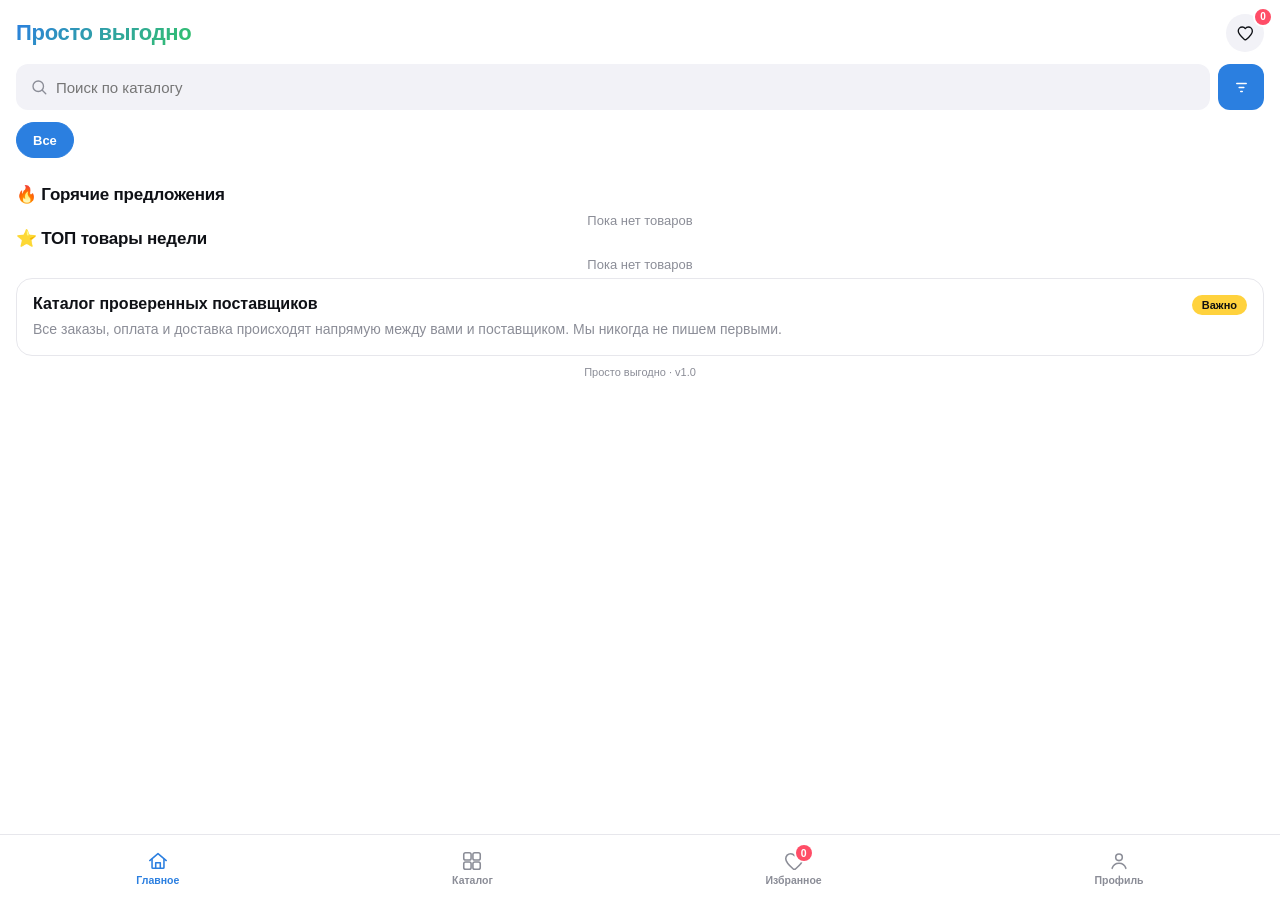
<file: index.html>
<!DOCTYPE html>
<html lang="ru">
<head>
<meta charset="UTF-8">
<meta name="viewport" content="width=device-width, initial-scale=1.0, maximum-scale=1.0, user-scalable=no, viewport-fit=cover">
<title>Просто выгодно</title>
<script src="https://telegram.org/js/telegram-web-app.js"></script>
<link rel="stylesheet" href="styles.css?v=108">
</head>
<body>

<!-- ========== ГЛАВНОЕ ========== -->
<div id="screen-home" class="screen active">
  <div class="hhead">
    <div class="hhead-top">
      <div class="logo">Просто выгодно</div>
      <button class="icnbtn" onclick="goTab('favorites')">
        <svg viewBox="0 0 24 24" width="18" height="18" fill="none" stroke="currentColor" stroke-width="1.8" stroke-linecap="round" stroke-linejoin="round"><path d="M12 21c-.3 0-.6-.1-.8-.3C7.4 17.4 3 13.3 3 9.5 3 6.5 5.4 4 8.4 4c1.6 0 3.1.8 4 2.1.9-1.3 2.4-2.1 4-2.1 3 0 5.4 2.5 5.4 5.5 0 3.8-4.4 7.9-8.2 11.2-.2.2-.5.3-.8.3z"/></svg>
        <span class="navdot">0</span>
      </button>
    </div>
    <div class="searchrow">
      <div class="search">
        <svg viewBox="0 0 24 24" width="18" height="18" fill="none" stroke="currentColor" stroke-width="1.8" stroke-linecap="round"><circle cx="11" cy="11" r="7"/><path d="m21 21-4.3-4.3"/></svg>
        <input type="text" id="search-input" placeholder="Поиск по каталогу" autocomplete="off">
      </div>
      <button class="sqbtn" onclick="openSortSheet()">
        <svg viewBox="0 0 24 24" width="19" height="19" fill="none" stroke="currentColor" stroke-width="1.8" stroke-linecap="round"><path d="M6 7h12M9 12h6M11 17h2"/></svg>
      </button>
    </div>
    <div class="chiprow" id="chiprow"></div>
  </div>
  <div class="scroll">
    <div class="content">
      <div id="search-block" style="display:none;">
        <div class="sec-head"><div class="sec-title">Результаты поиска</div></div>
        <div class="grid2" id="search-results"></div>
        <div class="empty" id="search-empty" style="display:none;">
          <div class="em-ic">🔍</div>
          <b>Ничего не найдено</b>
          <span>Попробуйте другой запрос</span>
        </div>
      </div>
      <div id="home-block">
        <div class="home-section" id="cats-section">
          <div class="sec-head"><div class="sec-title">Категории</div></div>
          <div class="grid2" id="featured-cats"></div>
        </div>
        <div class="home-section">
          <div class="sec-head"><div class="sec-title">🔥 Горячие предложения</div></div>
          <div class="grid2" id="hot-grid"></div>
        </div>
        <div class="home-section">
          <div class="sec-head"><div class="sec-title">⭐ ТОП товары недели</div></div>
          <div class="grid2" id="top-grid"></div>
        </div>
        <div class="card" style="margin-top:6px;">
          <span class="pill">Важно</span>
          <h3>Каталог проверенных поставщиков</h3>
          <p>Все заказы, оплата и доставка происходят напрямую между вами и поставщиком. Мы никогда не пишем первыми.</p>
        </div>
        <div class="foot">Просто выгодно · v1.0</div>
      </div>
    </div>
  </div>
  <div class="tabbar">
    <button class="tabbtn active" data-tab="home" onclick="goTab('home')">
      <svg viewBox="0 0 24 24" width="22" height="22" fill="none" stroke="currentColor" stroke-width="1.7" stroke-linecap="round" stroke-linejoin="round"><path d="M3 11.5 12 4l9 7.5"/><path d="M5.5 10v9a1 1 0 0 0 1 1h11a1 1 0 0 0 1-1v-9"/><path d="M9.5 20v-6h5v6"/></svg>
      <span>Главное</span>
    </button>
    <button class="tabbtn" data-tab="catalog" onclick="goTab('catalog')">
      <svg viewBox="0 0 24 24" width="22" height="22" fill="none" stroke="currentColor" stroke-width="1.7" stroke-linecap="round" stroke-linejoin="round"><rect x="3" y="3" width="8" height="8" rx="2"/><rect x="13" y="3" width="8" height="8" rx="2"/><rect x="3" y="13" width="8" height="8" rx="2"/><rect x="13" y="13" width="8" height="8" rx="2"/></svg>
      <span>Каталог</span>
    </button>
    <button class="tabbtn" data-tab="favorites" onclick="goTab('favorites')">
      <span class="navicon">
        <svg viewBox="0 0 24 24" width="22" height="22" fill="none" stroke="currentColor" stroke-width="1.7" stroke-linecap="round" stroke-linejoin="round"><path d="M12 21c-.3 0-.6-.1-.8-.3C7.4 17.4 3 13.3 3 9.5 3 6.5 5.4 4 8.4 4c1.6 0 3.1.8 4 2.1.9-1.3 2.4-2.1 4-2.1 3 0 5.4 2.5 5.4 5.5 0 3.8-4.4 7.9-8.2 11.2-.2.2-.5.3-.8.3z"/></svg>
        <span class="navdot">0</span>
      </span>
      <span>Избранное</span>
    </button>
    <button class="tabbtn" data-tab="profile" onclick="goTab('profile')">
      <svg viewBox="0 0 24 24" width="22" height="22" fill="none" stroke="currentColor" stroke-width="1.7" stroke-linecap="round" stroke-linejoin="round"><circle cx="12" cy="8" r="3.6"/><path d="M4.5 20c1.1-3.6 4.1-5.6 7.5-5.6s6.4 2 7.5 5.6"/></svg>
      <span>Профиль</span>
    </button>
  </div>
</div>

<!-- ========== КАТАЛОГ ========== -->
<div id="screen-catalog" class="screen">
  <div class="topbar"><h2>Каталог</h2></div>
  <div class="scroll">
    <div class="content" style="padding-top:0;">
      <div class="card" style="padding:6px 16px;" id="catalog-cat-list"></div>
      <div class="sec-title" style="margin:16px 0 8px;">Поставщики</div>
      <div class="card" style="padding:4px 16px;" id="catalog-sup-list"></div>
      <div class="foot">Просто выгодно · v1.0</div>
    </div>
  </div>
  <div class="tabbar">
    <button class="tabbtn" data-tab="home" onclick="goTab('home')"><svg viewBox="0 0 24 24" width="22" height="22" fill="none" stroke="currentColor" stroke-width="1.7" stroke-linecap="round" stroke-linejoin="round"><path d="M3 11.5 12 4l9 7.5"/><path d="M5.5 10v9a1 1 0 0 0 1 1h11a1 1 0 0 0 1-1v-9"/><path d="M9.5 20v-6h5v6"/></svg><span>Главное</span></button>
    <button class="tabbtn active" data-tab="catalog" onclick="goTab('catalog')"><svg viewBox="0 0 24 24" width="22" height="22" fill="none" stroke="currentColor" stroke-width="1.7" stroke-linecap="round" stroke-linejoin="round"><rect x="3" y="3" width="8" height="8" rx="2"/><rect x="13" y="3" width="8" height="8" rx="2"/><rect x="3" y="13" width="8" height="8" rx="2"/><rect x="13" y="13" width="8" height="8" rx="2"/></svg><span>Каталог</span></button>
    <button class="tabbtn" data-tab="favorites" onclick="goTab('favorites')"><span class="navicon"><svg viewBox="0 0 24 24" width="22" height="22" fill="none" stroke="currentColor" stroke-width="1.7" stroke-linecap="round" stroke-linejoin="round"><path d="M12 21c-.3 0-.6-.1-.8-.3C7.4 17.4 3 13.3 3 9.5 3 6.5 5.4 4 8.4 4c1.6 0 3.1.8 4 2.1.9-1.3 2.4-2.1 4-2.1 3 0 5.4 2.5 5.4 5.5 0 3.8-4.4 7.9-8.2 11.2-.2.2-.5.3-.8.3z"/></svg><span class="navdot">0</span></span><span>Избранное</span></button>
    <button class="tabbtn" data-tab="profile" onclick="goTab('profile')"><svg viewBox="0 0 24 24" width="22" height="22" fill="none" stroke="currentColor" stroke-width="1.7" stroke-linecap="round" stroke-linejoin="round"><circle cx="12" cy="8" r="3.6"/><path d="M4.5 20c1.1-3.6 4.1-5.6 7.5-5.6s6.4 2 7.5 5.6"/></svg><span>Профиль</span></button>
  </div>
</div>

<!-- ========== ИЗБРАННОЕ ========== -->
<div id="screen-favorites" class="screen">
  <div class="topbar">
    <h2>Избранное</h2>
    <button class="filterbtn" onclick="openSortSheet()">⇅ Сортировка</button>
  </div>
  <div class="seg">
    <button class="active" id="seg-goods" onclick="segSwitch('goods')">Товары <span class="count" id="seg-goods-count">0</span></button>
    <button id="seg-sup" onclick="segSwitch('sup')">Поставщики <span class="count" id="seg-sup-count">0</span></button>
  </div>
  <div class="scroll" id="fav-body">
    <div class="content" style="padding-top:0;" id="fav-goods-wrap">
      <div class="grid2" id="fav-goods"></div>
      <div class="empty" id="fav-goods-empty" style="display:none;">
        <div class="em-ic">♡</div>
        <b>В избранном пока пусто</b>
        <span>Нажимайте на сердечко у товаров</span>
      </div>
    </div>
    <div class="content" style="padding-top:0;display:none;" id="fav-suppliers">
      <div class="card" style="padding:4px 16px;" id="fav-suppliers-list"></div>
      <div class="empty" id="fav-sup-empty" style="display:none;">
        <div class="em-ic">♡</div>
        <b>Поставщики не выбраны</b>
        <span>Добавляйте поставщиков в избранное</span>
      </div>
    </div>
  </div>
  <div class="tabbar">
    <button class="tabbtn" data-tab="home" onclick="goTab('home')"><svg viewBox="0 0 24 24" width="22" height="22" fill="none" stroke="currentColor" stroke-width="1.7" stroke-linecap="round" stroke-linejoin="round"><path d="M3 11.5 12 4l9 7.5"/><path d="M5.5 10v9a1 1 0 0 0 1 1h11a1 1 0 0 0 1-1v-9"/><path d="M9.5 20v-6h5v6"/></svg><span>Главное</span></button>
    <button class="tabbtn" data-tab="catalog" onclick="goTab('catalog')"><svg viewBox="0 0 24 24" width="22" height="22" fill="none" stroke="currentColor" stroke-width="1.7" stroke-linecap="round" stroke-linejoin="round"><rect x="3" y="3" width="8" height="8" rx="2"/><rect x="13" y="3" width="8" height="8" rx="2"/><rect x="3" y="13" width="8" height="8" rx="2"/><rect x="13" y="13" width="8" height="8" rx="2"/></svg><span>Каталог</span></button>
    <button class="tabbtn active" data-tab="favorites" onclick="goTab('favorites')"><span class="navicon"><svg viewBox="0 0 24 24" width="22" height="22" fill="none" stroke="currentColor" stroke-width="1.7" stroke-linecap="round" stroke-linejoin="round"><path d="M12 21c-.3 0-.6-.1-.8-.3C7.4 17.4 3 13.3 3 9.5 3 6.5 5.4 4 8.4 4c1.6 0 3.1.8 4 2.1.9-1.3 2.4-2.1 4-2.1 3 0 5.4 2.5 5.4 5.5 0 3.8-4.4 7.9-8.2 11.2-.2.2-.5.3-.8.3z"/></svg><span class="navdot">0</span></span><span>Избранное</span></button>
    <button class="tabbtn" data-tab="profile" onclick="goTab('profile')"><svg viewBox="0 0 24 24" width="22" height="22" fill="none" stroke="currentColor" stroke-width="1.7" stroke-linecap="round" stroke-linejoin="round"><circle cx="12" cy="8" r="3.6"/><path d="M4.5 20c1.1-3.6 4.1-5.6 7.5-5.6s6.4 2 7.5 5.6"/></svg><span>Профиль</span></button>
  </div>
</div>

<!-- ========== ПРОФИЛЬ ========== -->
<div id="screen-profile" class="screen">
  <div class="scroll">
    <div class="content">
      <div style="font-size:13px;color:var(--hint);">Личный кабинет</div>
      <h2 style="font-size:26px;font-weight:800;margin-top:-8px;">Профиль</h2>
      <div class="pf-card">
        <div id="user-avatar" class="pf-avatar">U</div>
        <div style="flex:1;min-width:0;">
          <div class="pf-name" id="user-name">Загрузка...</div>
          <div style="margin-top:4px;">
            <span class="tgpill">✓ Telegram</span>
            <span style="font-size:11px;color:var(--hint);" id="user-username">@loading</span>
          </div>
        </div>
      </div>
      <div class="card" style="display:flex;justify-content:space-between;align-items:center;">
        <div><b style="font-size:14px;">Валюта товаров</b><div style="font-size:12px;color:var(--hint);">Цены в каталоге</div></div>
        <div class="curr-toggle" id="curr-toggle" data-active="RUB">
          <div class="curr-indicator"></div>
          <button data-cur="RUB" onclick="setCurrency('RUB')" class="active">₽ RUB</button>
          <button data-cur="KZT" onclick="setCurrency('KZT')">₸ KZT</button>
        </div>
      </div>
      <div class="card" style="padding:0;">
        <div class="menu-row" id="open-settings-btn">
          <div class="menu-ic">⚙</div>
          <div class="meta" style="flex:1;"><b>Настройки</b><span>Подписка и доступ</span></div>
          <span class="chev">›</span>
        </div>
        <div class="menu-row" id="open-faq-btn">
          <div class="menu-ic">❓</div>
          <div class="meta" style="flex:1;"><b>FAQ</b><span>Ответы на частые вопросы</span></div>
          <span class="chev">›</span>
        </div>
      </div>
      <div class="card" id="admin-panel-btn" style="padding:0;cursor:pointer;display:none;">
        <div class="menu-row">
          <div class="menu-ic" style="background:#ffe0e0;color:#d00;">⚙</div>
          <div class="meta" style="flex:1;"><b>Админ-панель</b><span>Добавление товаров и категорий</span></div>
          <span class="chev">›</span>
        </div>
      </div>
      <div class="foot">Просто выгодно · v1.0</div>
    </div>
  </div>
  <div class="tabbar">
    <button class="tabbtn" data-tab="home" onclick="goTab('home')"><svg viewBox="0 0 24 24" width="22" height="22" fill="none" stroke="currentColor" stroke-width="1.7" stroke-linecap="round" stroke-linejoin="round"><path d="M3 11.5 12 4l9 7.5"/><path d="M5.5 10v9a1 1 0 0 0 1 1h11a1 1 0 0 0 1-1v-9"/><path d="M9.5 20v-6h5v6"/></svg><span>Главное</span></button>
    <button class="tabbtn" data-tab="catalog" onclick="goTab('catalog')"><svg viewBox="0 0 24 24" width="22" height="22" fill="none" stroke="currentColor" stroke-width="1.7" stroke-linecap="round" stroke-linejoin="round"><rect x="3" y="3" width="8" height="8" rx="2"/><rect x="13" y="3" width="8" height="8" rx="2"/><rect x="3" y="13" width="8" height="8" rx="2"/><rect x="13" y="13" width="8" height="8" rx="2"/></svg><span>Каталог</span></button>
    <button class="tabbtn" data-tab="favorites" onclick="goTab('favorites')"><span class="navicon"><svg viewBox="0 0 24 24" width="22" height="22" fill="none" stroke="currentColor" stroke-width="1.7" stroke-linecap="round" stroke-linejoin="round"><path d="M12 21c-.3 0-.6-.1-.8-.3C7.4 17.4 3 13.3 3 9.5 3 6.5 5.4 4 8.4 4c1.6 0 3.1.8 4 2.1.9-1.3 2.4-2.1 4-2.1 3 0 5.4 2.5 5.4 5.5 0 3.8-4.4 7.9-8.2 11.2-.2.2-.5.3-.8.3z"/></svg><span class="navdot">0</span></span><span>Избранное</span></button>
    <button class="tabbtn active" data-tab="profile" onclick="goTab('profile')"><svg viewBox="0 0 24 24" width="22" height="22" fill="none" stroke="currentColor" stroke-width="1.7" stroke-linecap="round" stroke-linejoin="round"><circle cx="12" cy="8" r="3.6"/><path d="M4.5 20c1.1-3.6 4.1-5.6 7.5-5.6s6.4 2 7.5 5.6"/></svg><span>Профиль</span></button>
  </div>
</div>

<!-- ========== НАСТРОЙКИ ========== -->
<div id="screen-settings" class="screen">
  <div class="topbar"><button class="backbtn" id="settings-back-btn">←</button><h2>Настройки</h2></div>
  <div class="scroll"><div class="content">
    <div class="card" id="settings-card">
      <div style="display:flex;justify-content:space-between;align-items:flex-start;">
        <div>
          <span style="font-size:12px;color:var(--hint);">Подписка «Просто выгодно»</span>
          <div class="bigprice" id="sub-status-text">Загрузка...</div>
        </div>
        <span class="paidpill" id="sub-status-pill" style="display:none;">...</span>
      </div>
      <div class="notice" style="margin-top:14px;" id="sub-desc">Проверяем статус...</div>
      
      <button class="admin-big-btn" id="cancel-sub-btn" style="display:none; background:#ffebeb; color:#d00; margin-top:14px; border:1px solid #ffcaca;">Отключить автопродление</button>
    </div>
  </div></div>
</div>

<!-- ========== FAQ ========== -->
<div id="screen-faq" class="screen">
  <div class="topbar"><button class="backbtn" id="faq-back-btn">←</button><h2>FAQ</h2></div>
  <div class="scroll"><div class="content" style="padding-top:0;">
    <p style="font-size:13px;color:var(--hint);">Короткие ответы о каталоге, поставщиках и подписке.</p>
    <div class="card" id="faq-list" style="padding:4px 16px;"></div>
  </div></div>
</div>

<!-- ========== АДМИНКА ========== -->
<div id="screen-admin" class="screen">
  <div class="topbar"><button class="backbtn" id="admin-back-btn">←</button><h2>Админ-панель</h2></div>
  <div class="content">
    <button class="admin-big-btn" id="btn-add-product">➕ Добавить товар</button>
    <button class="admin-big-btn" id="btn-add-category">➕ Новый раздел</button>
    <button class="admin-big-btn" id="btn-add-subcategory">➕ Новый тип</button>
    <button class="admin-big-btn" id="btn-add-supplier">➕ Новый поставщик</button>
  </div>
</div>

<!-- ========== НОВЫЙ ТОВАР ========== -->
<div id="screen-admin-product" class="screen">
  <div class="topbar"><button class="backbtn" id="product-back-btn">←</button><h2>Новый товар</h2></div>
  <div class="scroll"><div class="content" style="padding-top:0;">
    <select id="product-category" class="input-field"><option value="">Сначала выберите раздел...</option></select>
    <select id="product-subcategory" class="input-field" disabled><option value="">Сначала выберите раздел...</option></select>
    <select id="product-supplier" class="input-field"><option value="">Выберите поставщика...</option></select>
    <input type="text" id="product-title" placeholder="Название товара" class="input-field">
    <input type="number" id="product-price" placeholder="Цена (₽)" class="input-field">
    <input type="number" id="product-old-price" placeholder="Старая цена (если скидка)" class="input-field">
    <input type="text" id="product-discount" placeholder="Скидка (например, -33%)" class="input-field">
    <textarea id="product-desc" placeholder="Описание" class="input-field" rows="3"></textarea>
    <label style="font-weight:bold; margin-bottom:5px; display:block;">Фото товара (можно несколько)</label>
    <label for="product-images" class="upload-area"><input type="file" id="product-images" accept="image/*" multiple><span>📸 Нажми, чтобы выбрать фото</span></label>
    <div id="image-preview-container" style="display:flex; flex-wrap:wrap; gap:10px; margin-bottom:20px;"></div>
    <button class="admin-big-btn" id="save-product-btn" style="background:var(--btn);color:#fff;">💾 Сохранить товар</button>
  </div></div>
</div>

<!-- ========== НОВЫЙ ПОСТАВЩИК ========== -->
<div id="screen-admin-supplier" class="screen">
  <div class="topbar"><button class="backbtn" id="supplier-back-btn">←</button><h2>Новый поставщик</h2></div>
  <div class="scroll"><div class="content" style="padding-top:0;">
    <input type="text" id="supplier-name" placeholder="Название" class="input-field">
    <input type="text" id="supplier-desc" placeholder="Описание (например, ТЦ Садовод)" class="input-field">
    <label style="font-weight:bold; margin-bottom:5px; display:block;">Логотип</label>
    <label for="supplier-logo" class="upload-area"><input type="file" id="supplier-logo" accept="image/*"><span>📸 Загрузить логотип</span></label>
    <label style="font-weight:bold; margin-bottom:5px; display:block;">Контакты</label>
    <div id="supplier-contacts-container"></div>
    <button type="button" class="admin-big-btn" id="btn-add-contact" style="background:var(--blue-light); color:var(--btn);">➕ Добавить контакт</button>
    <button class="admin-big-btn" id="save-supplier-btn" style="background:var(--btn);color:#fff;">💾 Сохранить поставщика</button>
  </div></div>
</div>

<!-- ========== ПОСТАВЩИКИ ========== -->
<div id="screen-suppliers" class="screen">
  <div class="topbar"><button class="backbtn" id="suppliers-back-btn">←</button><h2>Поставщики</h2></div>
  <div class="scroll"><div class="content" style="padding-top:0;">
    <div class="card" style="padding:14px 16px;">
      <div style="font-size:13px; color:var(--btn); font-weight:600;">Категории</div>
      <div style="display:flex; justify-content:space-between; align-items:center; margin-top:5px; gap:10px;">
        <div style="flex:1;">
          <div id="filter-status-text" style="font-size:18px; font-weight:700;">Все категории</div>
          <div id="filter-subtitle-text" style="font-size:12px; color:var(--hint);">Показаны все поставщики</div>
        </div>
        <button class="filterbtn" id="open-filter-modal-btn">⚙ Фильтры</button>
      </div>
    </div>
    <div id="suppliers-list-container" style="margin-top:12px;"></div>
  </div></div>
</div>

<!-- ========== ДЕТАЛИ ПОСТАВЩИКА ========== -->
<div id="screen-supplier-detail" class="screen">
  <div class="topbar"><button class="backbtn" id="supplier-detail-back-btn">←</button><h2>Поставщик</h2></div>
  <div class="scroll"><div class="content" style="padding-top:0;" id="supplier-detail-content"></div></div>
</div>

<!-- ========== OVERLAY: ДЕТАЛИ ТОВАРА ========== -->
<div id="screen-product-detail" class="overlay">
  <div class="topbar">
    <button class="backbtn" id="detail-back-btn">←</button>
    <div style="flex:1;"></div>
    <button class="heart-ic" id="pd-heart"></button>
  </div>
  <div class="scroll"><div class="content" style="padding-top:0;" id="detail-content"></div></div>
</div>

<!-- ========== OVERLAY: ПОДКАТЕГОРИИ ========== -->
<div id="nested-screen" class="overlay">
  <div class="topbar"><button class="backbtn" id="back-btn">←</button><h2 id="nested-title">Категория</h2></div>
  <div class="scroll"><div class="content" style="padding-top:0;" id="nested-content"></div></div>
</div>

<!-- ========== МОДАЛКА: КОНТАКТЫ ========== -->
<div id="supplier-contacts-modal" class="modal hidden">
  <div class="modal-content" style="max-height:80vh;overflow-y:auto;">
    <h3 style="margin-top:0;">Контакты поставщика</h3>
    <div id="supplier-contacts-list" style="margin-bottom:20px;"></div>
    <button class="admin-big-btn" id="close-contacts-btn" style="background:#ccc;">Закрыть</button>
  </div>
</div>

<!-- ========== МОДАЛКА: СОЗДАНИЕ ========== -->
<div id="create-modal" class="modal hidden">
  <div class="modal-content">
    <h3 id="modal-title" style="margin-top:0;">Создать</h3>
    <select id="modal-parent-category" class="input-field" style="display:none; margin-bottom:10px;"><option value="">Выберите раздел...</option></select>
    <input type="text" id="modal-name" placeholder="Название" class="input-field">
    <label for="modal-image" class="upload-area"><input type="file" id="modal-image" accept="image/*"><span>📸 Загрузить иконку</span></label>
    <div id="modal-image-preview-container" style="display:flex; flex-wrap:wrap; gap:10px; margin-bottom:20px;"></div>
    <div style="display:flex; gap:10px;">
      <button class="admin-big-btn" id="modal-save-btn" style="flex:1;background:var(--btn);color:#fff;margin:0;">Создать</button>
      <button class="admin-big-btn" id="modal-cancel-btn" style="flex:1;background:#ccc;margin:0;">Отмена</button>
    </div>
  </div>
</div>

<!-- ========== МОДАЛКА: ФИЛЬТР ========== -->
<div id="category-filter-modal" class="modal hidden">
  <div class="modal-content" style="max-height:80vh;overflow-y:auto;">
    <div class="grabber"></div>
    <h3 style="margin-top:0;">Категории</h3>
    <p style="color:var(--hint); font-size:13px; margin-bottom:16px;">Можно выбрать несколько</p>
    <div id="modal-category-grid" style="display:grid; grid-template-columns:1fr 1fr; gap:8px; margin-bottom:20px;"></div>
    <button class="admin-big-btn" id="close-filter-modal-btn" style="background:#ccc;">Применить</button>
  </div>
</div>

<!-- ========== ШТОРКА: СОРТИРОВКА ========== -->
<div id="sort-modal" class="sort-modal hidden">
  <div class="sort-modal-backdrop" id="sort-modal-backdrop"></div>
  <div class="sort-modal-content">
    <div class="grabber"></div>
    <h3>Какие товары показать сначала</h3>
    <div class="sort-option" data-value="cheap" onclick="pickSortOption('cheap')"><span>Дешевле</span><span class="radio-btn"></span></div>
    <div class="sort-option" data-value="expensive" onclick="pickSortOption('expensive')"><span>Дороже</span><span class="radio-btn"></span></div>
    <div class="sort-option active" data-value="new" onclick="pickSortOption('new')"><span>Новинки</span><span class="radio-btn selected"></span></div>
  </div>
</div>

<script src="app.js?v=108"></script>
</body>
</html>
</file>
<file: styles.css>
:root{ --bg:#ffffff; --secbg:#f2f2f7; --card:#ffffff; --text:#0f1116; --hint:#8b8d97; --sep:#e7e7ec; --btn:#2b7fe0; --blue:#2b7fe0; --blue-light:#E8F1FF; --green:#33c26a; --grad:linear-gradient(135deg,var(--blue),var(--green)); --hot1:#ff7a3d; --hot2:#ff4d67; --top1:#ffb238; --top2:#ff8a3d; --r-card:16px; --r-btn:12px; --r-modal:20px; }
*{margin:0;padding:0;box-sizing:border-box;font-family:-apple-system,BlinkMacSystemFont,"Segoe UI",Roboto,sans-serif;-webkit-tap-highlight-color:transparent;}
html,body{height:100%;background:var(--bg);color:var(--text);overflow:hidden;}
.screen{position:fixed;inset:0;display:none;flex-direction:column;background:var(--bg);z-index:1;}
.screen.active{display:flex;}
.hidden{display:none !important;}
.scroll{flex:1;overflow-y:auto;-webkit-overflow-scrolling:touch;padding-bottom:12px;}
.scroll::-webkit-scrollbar{display:none;}
.content{padding:16px;display:flex;flex-direction:column;gap:14px;}
#screen-home .content{padding-top:6px;}
.hhead{padding:14px 16px 12px;flex-shrink:0;background:var(--bg);}
.hhead-top{display:flex;align-items:center;justify-content:space-between;margin-bottom:12px;}
.logo{font-size:22px;font-weight:800;background:var(--grad);-webkit-background-clip:text;background-clip:text;color:transparent;letter-spacing:-.3px;}
.icnbtn{width:38px;height:38px;border-radius:50%;background:var(--secbg);display:flex;align-items:center;justify-content:center;color:var(--text);position:relative;border:none;cursor:pointer;}
.searchrow{display:flex;gap:8px;margin-bottom:12px;}
.search{flex:1;background:var(--secbg);border-radius:var(--r-btn);height:46px;display:flex;align-items:center;gap:8px;padding:0 14px;color:var(--hint);font-size:15px;}
.search input{border:none !important;background:transparent !important;outline:none;flex:1;font-size:15px;color:var(--text);padding:0 !important;margin:0 !important;width:auto !important;height:auto !important;border-radius:0 !important;box-shadow:none !important;transition:none !important;}
.sqbtn{width:46px;height:46px;border-radius:var(--r-btn);background:var(--btn);border:none;display:flex;align-items:center;justify-content:center;color:#fff;flex-shrink:0;cursor:pointer;}
.chiprow{display:flex;gap:8px;overflow-x:auto;overflow-y:hidden;margin:0 -16px;padding:0 16px 8px;-webkit-overflow-scrolling:touch;scrollbar-width:thin;scrollbar-color:rgba(43,127,224,.45) transparent;}
.chiprow::-webkit-scrollbar{height:4px;}
.chiprow::-webkit-scrollbar-track{background:transparent;margin:0 16px;}
.chiprow::-webkit-scrollbar-thumb{background:rgba(43,127,224,.45);border-radius:4px;transition:background .2s;}
.chiprow::-webkit-scrollbar-thumb:hover{background:rgba(43,127,224,.75);}
.chip{flex-shrink:0;height:36px;padding:0 16px;border-radius:20px;border:1px solid var(--sep);background:var(--card);color:var(--text);font-size:13px;font-weight:600;cursor:pointer;white-space:nowrap;transition:all .2s;}
.chip.active{background:var(--btn);color:#fff;border-color:var(--btn);}
.topbar{display:flex;align-items:center;gap:10px;padding:14px 16px;flex-shrink:0;background:var(--bg);}
.topbar h2{font-size:22px;font-weight:800;flex:1;}
.backbtn{width:38px;height:38px;border-radius:50%;background:var(--secbg);border:none;display:flex;align-items:center;justify-content:center;cursor:pointer;color:var(--text);font-size:18px;flex-shrink:0;}
.filterbtn{background:var(--btn);color:#fff;border:none;border-radius:20px;padding:9px 14px;font-size:13px;font-weight:700;display:flex;align-items:center;gap:6px;cursor:pointer;}
.card{background:var(--card);border-radius:var(--r-card);padding:16px;border:1px solid var(--sep);}
.card h3{font-size:16px;margin-bottom:6px;}
.card p{font-size:14px;color:var(--hint);line-height:1.45;}
.pill{display:inline-block;background:#ffd23d;color:#111;font-size:11px;font-weight:800;padding:4px 10px;border-radius:20px;float:right;}
.sec-head{display:flex;align-items:center;justify-content:space-between;}
.sec-title{font-size:17px;font-weight:800;letter-spacing:-.2px;}
.home-section{ display:flex; flex-direction:column; gap:8px; }
#cats-section{ padding-top:0; margin-bottom:18px; }
#cats-section:empty, #cats-section .sec-head:only-child{ display:none; }
#featured-cats{display:grid;grid-template-columns:1fr 1fr;gap:12px;}
#featured-cats:empty{display:none;}
.featured-cat{ position:relative; border-radius:var(--r-card); overflow:hidden; aspect-ratio:1/1; cursor:pointer; background:linear-gradient(135deg,#4A8BFF,#2b7fe0); display:flex; align-items:flex-end; transition:transform .2s ease; box-shadow:0 4px 12px rgba(0,0,0,.06); }
.featured-cat:active{transform:scale(.97);}
.featured-cat img{ position:absolute; inset:0; width:100%; height:100%; object-fit:cover; }
.featured-cat .fc-overlay{ position:absolute; inset:0; background:linear-gradient(180deg,transparent 35%,rgba(0,0,0,.7) 100%); }
.featured-cat .fc-title{ position:relative; padding:14px; color:#fff; font-weight:800; font-size:16px; letter-spacing:-.2px; text-shadow:0 1px 4px rgba(0,0,0,.3); z-index:1; line-height:1.2; }
.grid2{display:grid;grid-template-columns:1fr 1fr;gap:12px;}
.prod{background:var(--card);border:1px solid var(--sep);border-radius:var(--r-card);overflow:hidden;cursor:pointer;transition:transform .15s;}
.prod:active{transform:scale(.98);}
.prod .ph{height:158px;position:relative;overflow:hidden;background:var(--secbg);}
.ph-track{ display:flex; height:100%; overflow-x:auto; scroll-snap-type:x mandatory; -webkit-overflow-scrolling:touch; scrollbar-width:none; scroll-behavior:smooth; overscroll-behavior-x:contain; }
.ph-track::-webkit-scrollbar{display:none;}
.ph-slide{flex:0 0 100%;scroll-snap-align:start;display:flex;align-items:center;justify-content:center;font-size:56px;}
.ph-slide img{ width:100%; height:100%; object-fit:cover; object-position:top center; display:block; transition:transform .5s cubic-bezier(.25,.8,.25,1); }
.prod:active .ph-slide img{transform:scale(1.03);}
.pcorner{position:absolute;top:8px;right:8px;background:rgba(255,255,255,0.95);border-radius:50%;width:34px;height:34px;display:flex;align-items:center;justify-content:center;border:none;cursor:pointer;color:#666;box-shadow:0 2px 6px rgba(0,0,0,.08);z-index:2;padding:0;}
.pcorner.on{color:#ff4d67;}
.tagbadge{position:absolute;top:8px;left:8px;font-size:10px;font-weight:800;color:#fff;padding:3px 8px;border-radius:8px;background:linear-gradient(90deg,var(--hot1),var(--hot2));z-index:2;}
.ph-dotsrow{display:flex;justify-content:center;align-items:center;gap:5px;padding:8px 0 0;transition:gap .2s;}
.pdot{ width:6px; height:6px; border-radius:3px; background:rgba(0,0,0,.15); flex-shrink:0; transition: width .35s cubic-bezier(.34,1.56,.64,1), background .3s ease, box-shadow .3s ease; cursor:pointer; position:relative; display:inline-block; }
.pdot::before{ content:''; position:absolute; inset:-8px -4px; }
.pdot.active{ width:20px; background:var(--blue); box-shadow:0 0 0 3px rgba(43,127,224,.15); }
.prod .pinfo{padding:10px 12px 12px;}
.prod .price{font-weight:800;font-size:15px;letter-spacing:-.2px;}
.prod .pname{font-size:12px;color:var(--hint);margin-top:3px;line-height:1.3;overflow:hidden;display:-webkit-box;-webkit-line-clamp:2;-webkit-box-orient:vertical;}
.list-row{display:flex;align-items:center;gap:12px;padding:12px 0;border-bottom:1px solid var(--sep);cursor:pointer;}
.list-row:last-child{border-bottom:none;}
.list-row .avatar{width:44px;height:44px;border-radius:12px;flex-shrink:0;display:flex;align-items:center;justify-content:center;color:#fff;font-weight:800;font-size:15px;background:var(--secbg);overflow:hidden;}
.list-row .avatar img{width:100%;height:100%;object-fit:cover;}
.list-row .meta{flex:1;min-width:0;}
.list-row .meta b{font-size:14px;display:block;font-weight:700;}
.list-row .meta span{font-size:12px;color:var(--hint);}
.chev{color:var(--hint);font-size:20px;}
.heart-ic{background:none;border:none;padding:4px;display:flex;align-items:center;justify-content:center;cursor:pointer;color:var(--hint);}
.tabbar{display:flex;justify-content:space-around;align-items:center;height:66px;background:var(--card);border-top:1px solid var(--sep);flex-shrink:0;padding-bottom:env(safe-area-inset-bottom,0);}
.tabbtn{background:none;border:none;color:var(--hint);display:flex;flex-direction:column;align-items:center;gap:3px;cursor:pointer;position:relative;padding:6px 10px;transition:color .2s;}
.tabbtn svg{display:block;}
.tabbtn span{font-size:10.5px;font-weight:600;line-height:1;}
.tabbtn.active{color:var(--btn);}
.navicon{position:relative;display:inline-flex;}
.navdot{position:absolute;top:-5px;right:-7px;background:#ff4d67;color:#fff;font-size:10px;font-weight:700;line-height:1;border-radius:8px;min-width:16px;height:16px;padding:0 3px;display:flex;align-items:center;justify-content:center;box-shadow:0 0 0 2px var(--card);}
.overlay{position:fixed;inset:0;background:var(--bg);transform:translateX(100%);transition:transform .25s ease;display:flex;flex-direction:column;z-index:100;}
.overlay.show{transform:translateX(0);}
.sort-modal{position:fixed;inset:0;z-index:210;display:flex;flex-direction:column;justify-content:flex-end;}
.sort-modal.hidden{display:none;}
.sort-modal-backdrop{position:absolute;inset:0;background:rgba(0,0,0,.4);}
.sort-modal-content{background:var(--card);border-top-left-radius:var(--r-modal);border-top-right-radius:var(--r-modal);padding:20px 20px 40px;position:relative;animation:slideUp .25s ease;z-index:1;}
@keyframes slideUp{from{transform:translateY(100%);}to{transform:translateY(0);}}
.grabber{width:36px;height:4px;background:var(--sep);border-radius:2px;margin:0 auto 16px;}
.sort-option{display:flex;justify-content:space-between;align-items:center;padding:15px 0;border-bottom:1px solid var(--sep);cursor:pointer;font-size:16px;font-weight:500;}
.sort-option:last-child{border-bottom:none;}
.radio-btn{width:22px;height:22px;border:2px solid var(--sep);border-radius:50%;transition:all .2s;}
.sort-option.active .radio-btn{border-color:var(--btn);background:radial-gradient(circle,var(--btn) 50%,transparent 50%);}
.seg{display:flex;gap:8px;padding:0 16px 12px;}
.seg button{flex:1;height:44px;border-radius:var(--r-btn);border:1px solid var(--sep);background:var(--card);color:var(--text);font-weight:700;font-size:13px;display:flex;align-items:center;justify-content:center;gap:6px;cursor:pointer;transition:all .15s;}
.seg button.active{background:var(--btn);color:#fff;border-color:var(--btn);}
.count{background:rgba(0,0,0,.08);border-radius:10px;padding:1px 7px;font-size:11px;}
.seg button.active .count{background:rgba(255,255,255,.25);}
.empty{display:flex;flex-direction:column;align-items:center;justify-content:center;gap:8px;padding:50px 30px;text-align:center;}
.empty .em-ic{font-size:38px;opacity:.4;}
.empty b{font-size:15px;}
.empty span{font-size:13px;color:var(--hint);}
.pf-card{display:flex;align-items:center;gap:14px;background:var(--card);border:1px solid var(--sep);border-radius:var(--r-card);padding:16px;}
.pf-avatar{width:56px;height:56px;border-radius:16px;background:var(--grad);display:flex;align-items:center;justify-content:center;color:#fff;font-weight:800;font-size:20px;flex-shrink:0;overflow:hidden;text-transform:uppercase;}
.pf-avatar img{width:100%;height:100%;object-fit:cover;display:block;border-radius:inherit;}
.pf-name{font-weight:800;font-size:17px;}
.tgpill{display:inline-flex;align-items:center;gap:4px;background:#e8f3ff;color:var(--blue);font-size:11px;font-weight:700;padding:3px 8px;border-radius:10px;margin-right:6px;}
.menu-row{display:flex;align-items:center;gap:12px;padding:14px 16px;border-bottom:1px solid var(--sep);cursor:pointer;}
.menu-row:last-child{border-bottom:none;}
.menu-ic{width:38px;height:38px;border-radius:10px;background:var(--secbg);display:flex;align-items:center;justify-content:center;font-size:17px;flex-shrink:0;}
.menu-row .meta b{font-size:14px;display:block;font-weight:700;}
.menu-row .meta span{font-size:12px;color:var(--hint);}
.pd-photo{height:360px;border-radius:var(--r-card);overflow:hidden;background:var(--secbg);margin-bottom:14px;}
.pd-dots{display:flex;justify-content:center;gap:5px;padding:8px 0 16px;}
.pd-price-row{display:flex;align-items:baseline;gap:10px;margin-bottom:4px;}
.pd-price{font-size:28px;font-weight:800;letter-spacing:-.5px;}
.pd-old{font-size:16px;color:var(--hint);text-decoration:line-through;}
.pd-name{font-size:17px;font-weight:700;margin-bottom:14px;}
.pd-supplier{display:flex;align-items:center;gap:12px;padding:14px;background:var(--card);border:1px solid var(--sep);border-radius:var(--r-card);margin-bottom:14px;}
.pd-supplier .avatar{width:46px;height:46px;border-radius:12px;display:flex;align-items:center;justify-content:center;color:#fff;font-weight:800;font-size:15px;flex-shrink:0;overflow:hidden;background:var(--secbg);}
.pd-supplier .avatar img{width:100%;height:100%;object-fit:cover;}
.pd-actions{display:grid;grid-template-columns:1fr 1fr;gap:10px;}
.pd-actions button{background:var(--secbg);border:none;border-radius:var(--r-btn);padding:13px;font-size:14px;font-weight:700;cursor:pointer;color:var(--text);}
.notice{display:flex;gap:8px;background:var(--secbg);border-radius:var(--r-card);padding:12px 14px;font-size:12px;color:var(--hint);line-height:1.5;}
.modal{position:fixed;inset:0;background:rgba(0,0,0,.5);z-index:200;display:flex;justify-content:center;align-items:center;padding:20px;}
.modal.hidden{display:none;}
.modal-content{background:#fff;border-radius:var(--r-modal);padding:22px;width:100%;max-width:400px;}
.input-field, textarea, select, input[type=text], input[type=number]{ width:100%;padding:13px 14px;border-radius:var(--r-btn);border:1px solid var(--sep);background:var(--card);color:var(--text);font-size:15px;outline:none;transition:border-color .2s,box-shadow .2s;margin-bottom:10px;font-family:inherit; }
.input-field:focus, textarea:focus, select:focus, input[type=text]:focus, input[type=number]:focus{border-color:var(--btn);box-shadow:0 0 0 3px rgba(43,127,224,.1);}
select:disabled{background:var(--secbg);color:var(--hint);cursor:not-allowed;}
.upload-area{display:block;background:var(--secbg);border-radius:var(--r-btn);padding:16px;text-align:center;cursor:pointer;margin-bottom:14px;border:2px dashed var(--sep);transition:.2s;}
.upload-area:hover{border-color:var(--btn);background:var(--blue-light);}
.upload-area input{display:none;}
.upload-area span{color:var(--hint);font-weight:600;font-size:14px;}
.admin-big-btn{width:100%;padding:15px;background:var(--secbg);border:none;border-radius:var(--r-btn);margin-bottom:10px;font-size:15px;font-weight:700;cursor:pointer;color:var(--text);transition:transform .1s,background .15s;}
.admin-big-btn:active{transform:scale(.98);}
.admin-big-btn:hover{background:#e2e2e7;}
.faq-item{border-bottom:1px solid var(--sep);padding:14px 0;cursor:pointer;}
.faq-item:last-child{border-bottom:none;}
.faq-q{display:flex;justify-content:space-between;align-items:flex-start;gap:10px;font-weight:700;font-size:14px;}
.faq-a{font-size:13px;color:var(--hint);line-height:1.5;margin-top:8px;display:none;}
.faq-item.open .faq-a{display:block;}
.chevron{transition:transform .2s;color:var(--btn);flex-shrink:0;font-size:16px;}
.faq-item.open .chevron{transform:rotate(180deg);}
.preview-wrap{position:relative;display:inline-block;}
.preview-wrap img{width:80px;height:80px;object-fit:cover;border-radius:12px;display:block;}
.preview-delete{position:absolute;top:-5px;right:-5px;background:#ff3b30;color:#fff;border-radius:50%;width:22px;height:22px;display:flex;justify-content:center;align-items:center;font-size:14px;font-weight:bold;cursor:pointer;box-shadow:0 2px 5px rgba(0,0,0,.3);}
.bigprice{font-size:22px;font-weight:800;margin-top:4px;}
.paidpill{background:#e3f8ea;color:#1fa956;font-size:11px;font-weight:800;padding:5px 10px;border-radius:10px;}
.modal-category-item{background:var(--secbg);border-radius:12px;padding:14px;font-size:14px;font-weight:600;text-align:center;cursor:pointer;border:2px solid transparent;transition:all .15s;}
.modal-category-item.selected{background:var(--blue-light);border-color:var(--btn);color:var(--btn);}
.contact-row{display:flex;gap:8px;margin-bottom:10px;align-items:center;}
.contact-row select{width:35%;padding:11px;border-radius:10px;border:1px solid var(--sep);background:#fff;font-size:13px;margin-bottom:0;}
.contact-row input{flex:1;padding:11px;border-radius:10px;border:1px solid var(--sep);margin-bottom:0;}
.remove-contact-btn{background:#ff3b30;color:#fff;border:none;border-radius:50%;width:34px;height:34px;cursor:pointer;font-weight:bold;font-size:16px;flex-shrink:0;}
.foot{text-align:center;font-size:11px;color:var(--hint);padding:10px 0 4px;}
.curr-toggle{ position:relative; display:inline-flex; background:var(--secbg); border-radius:10px; padding:3px; overflow:hidden; user-select:none; }
.curr-indicator{ position:absolute; top:3px; bottom:3px; left:3px; width:calc(50% - 3px); background:#ffffff; border-radius:8px; box-shadow:0 1px 3px rgba(0,0,0,.1); transition:transform .4s cubic-bezier(.34,1.4,.64,1); pointer-events:none; will-change:transform; }
.curr-toggle[data-active="KZT"] .curr-indicator{ transform:translateX(100%); }
.curr-toggle button{ position:relative; z-index:1; flex:1; border:none !important; background:transparent !important; font-size:13px; font-weight:700; padding:8px 14px; border-radius:8px; color:var(--hint); cursor:pointer; font-family:inherit; box-shadow:none !important; transition:color .35s ease; white-space:nowrap; }
.curr-toggle button.active{ color:var(--text); }

/* ФИКС СЛОЕВ И МОДАЛОК */
#nested-screen { z-index: 100 !important; }
#screen-product-detail { z-index: 200 !important; }
#supplier-contacts-modal { z-index: 9999 !important; }
</file>
